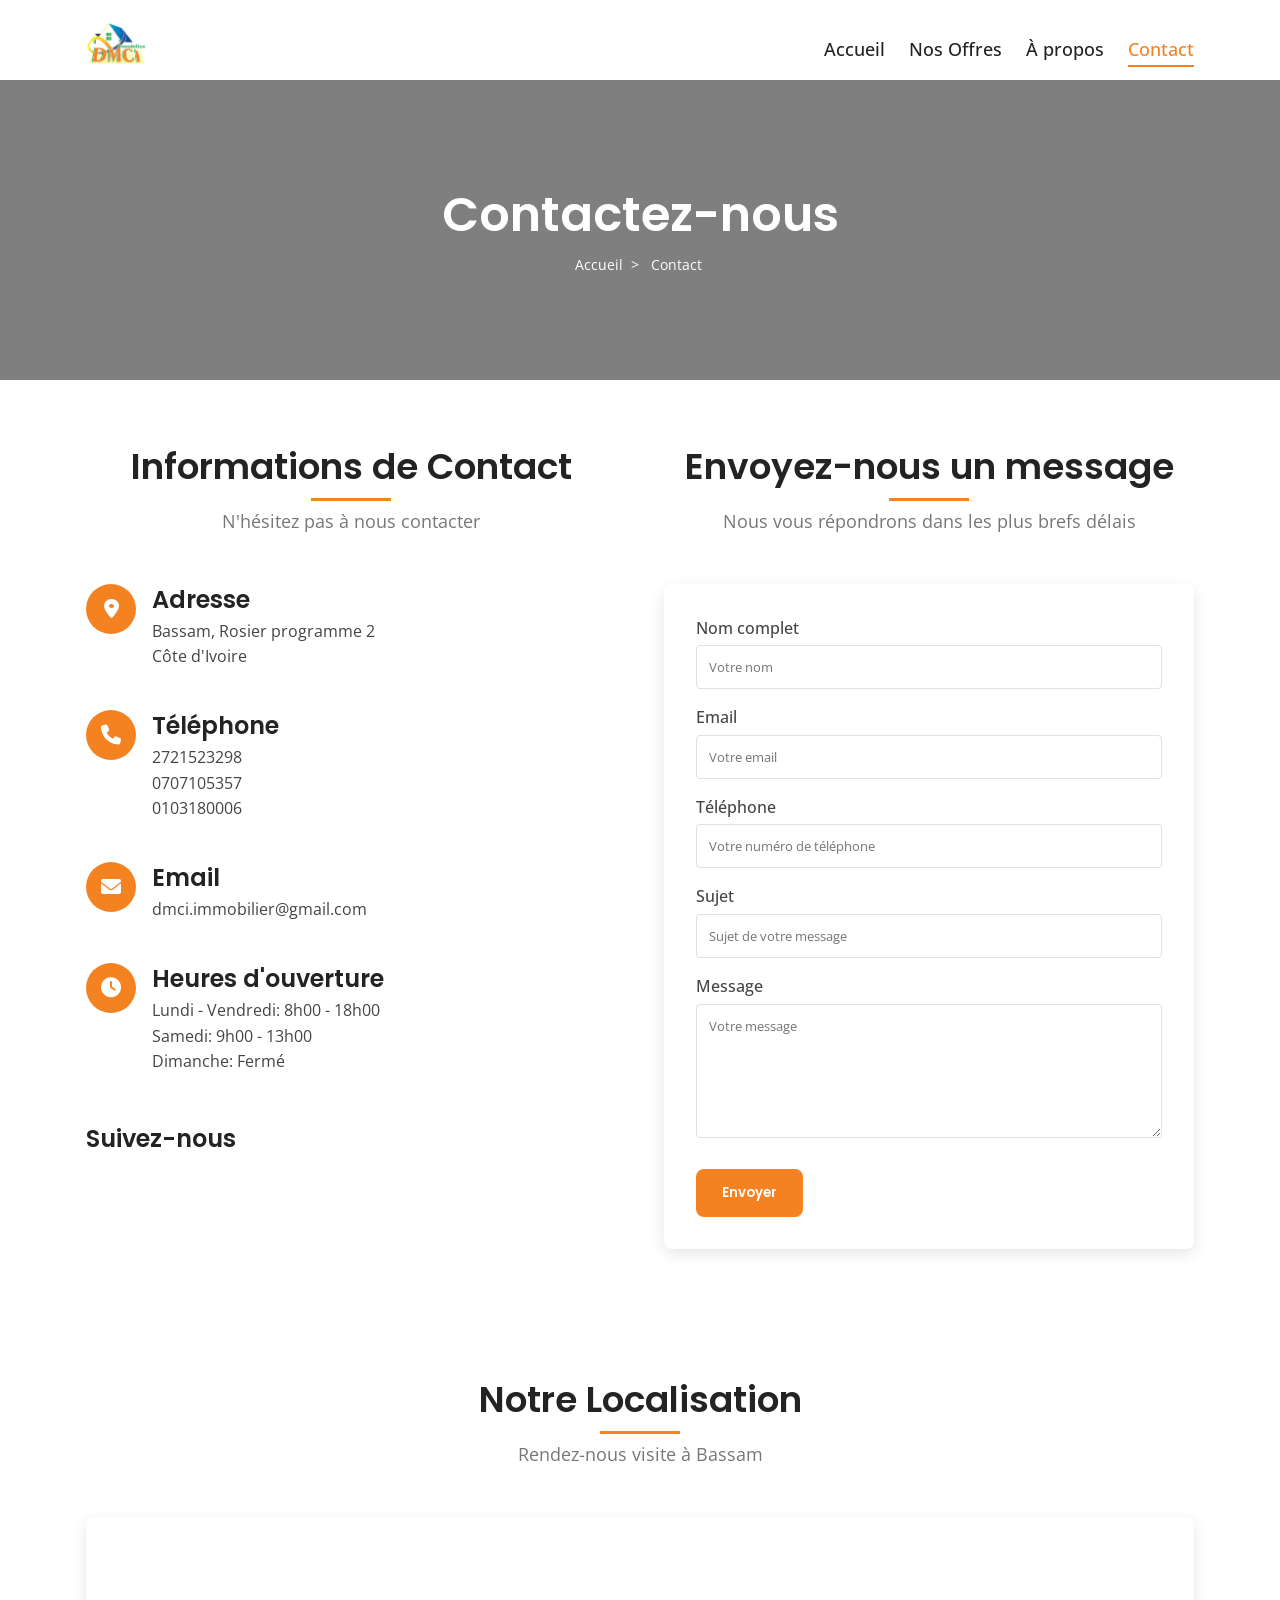
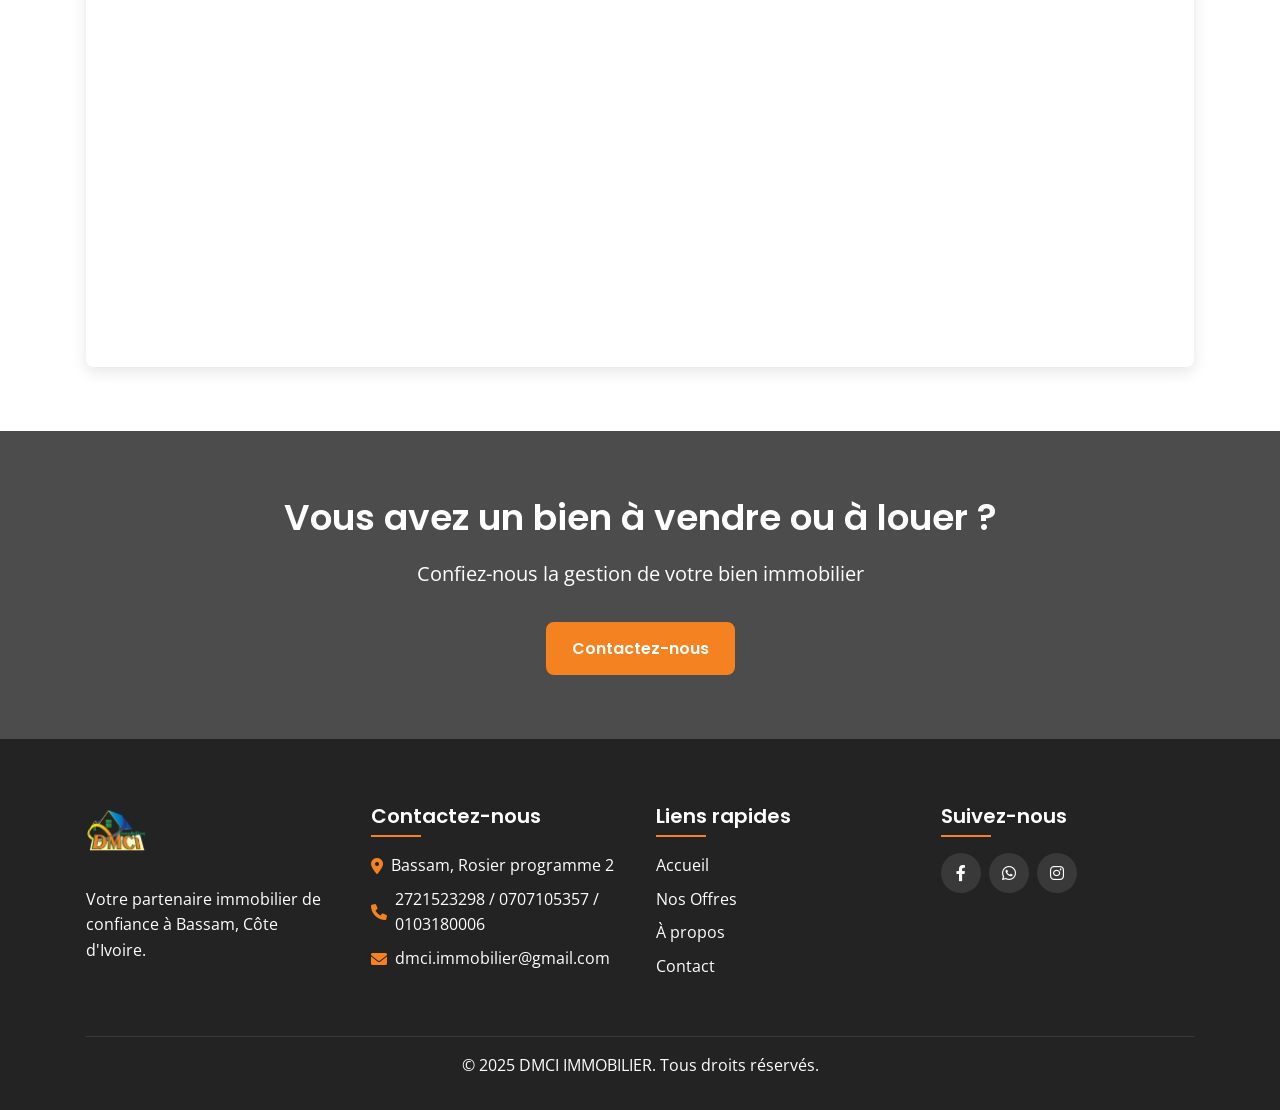
<file: contact.html>
<!DOCTYPE html>
<html lang="fr">
<head>

    <meta charset="UTF-8">
    <meta name="viewport" content="width=device-width, initial-scale=1.0">
    <title>Contact - DMCI IMMOBILIER</title>
    <meta name="description" content="Contactez DMCI IMMOBILIER à Bassam, Côte d'Ivoire. Notre équipe est à votre disposition pour répondre à toutes vos questions immobilières.">
    <link rel="stylesheet" href="css/styles.css">
    <link rel="stylesheet" href="css/responsive.css">
    <link rel="shortcut icon" href="img/favicon.ico" type="image/x-icon">
    <link rel="stylesheet" href="https://cdnjs.cloudflare.com/ajax/libs/font-awesome/6.0.0/css/all.min.css">
    <link href="https://fonts.googleapis.com/css2?family=Poppins:wght@400;500;600;700&family=Open+Sans:wght@400;600&display=swap" rel="stylesheet">
</head>
<body>
    <!-- Header -->
    <header id="header">
        <div class="container">
            <div class="logo">
                <a href="index.html">
                    <img src="img/logo.png" alt="DMCI IMMOBILIER">
                </a>
            </div>
            <nav>
                <div class="menu-toggle">
                    <span></span>
                    <span></span>
                    <span></span>
                </div>
                <ul class="menu">
                    <li><a href="index.html">Accueil</a></li>
                    <li><a href="offres.html">Nos Offres</a></li>
                    <li><a href="about.html">À propos</a></li>
                    <li><a href="contact.html" class="active">Contact</a></li>
                </ul>
            </nav>
        </div>
    </header>

    <!-- Page Banner -->
    <section id="page-banner" class="contact-banner">
        <div class="banner-content">
            <h1>Contactez-nous</h1>
            <div class="breadcrumbs">
                <a href="index.html">Accueil</a> <span>&gt;</span> <span>Contact</span>
            </div>
        </div>
    </section>

    <!-- Contact Section -->
    <section id="contact-section" class="section">
        <div class="container">
            <div class="contact-container">
                <div class="contact-info">
                    <div class="section-header">
                        <h2>Informations de Contact</h2>
                        <p>N'hésitez pas à nous contacter</p>
                    </div>
                    <div class="contact-details">
                        <div class="contact-item">
                            <div class="contact-icon">
                                <i class="fas fa-map-marker-alt"></i>
                            </div>
                            <div class="contact-text">
                                <h3>Adresse</h3>
                                <p>Bassam, Rosier programme 2<br>Côte d'Ivoire</p>
                            </div>
                        </div>
                        <div class="contact-item">
                            <div class="contact-icon">
                                <i class="fas fa-phone"></i>
                            </div>
                            <div class="contact-text">
                                <h3>Téléphone</h3>
                                <p>2721523298<br>0707105357<br>0103180006</p>
                            </div>
                        </div>
                        <div class="contact-item">
                            <div class="contact-icon">
                                <i class="fas fa-envelope"></i>
                            </div>
                            <div class="contact-text">
                                <h3>Email</h3>
                                <p>dmci.immobilier@gmail.com</p>
                            </div>
                        </div>
                        <div class="contact-item">
                            <div class="contact-icon">
                                <i class="fas fa-clock"></i>
                            </div>
                            <div class="contact-text">
                                <h3>Heures d'ouverture</h3>
                                <p>Lundi - Vendredi: 8h00 - 18h00<br>Samedi: 9h00 - 13h00<br>Dimanche: Fermé</p>
                            </div>
                        </div>
                    </div>
                    <div class="social-contact">
                        <h3>Suivez-nous</h3>
                        <div class="social-icons">
                            <a href="#" target="_blank"><i class="fab fa-facebook-f"></i></a>
                            <a href="#" target="_blank"><i class="fab fa-whatsapp"></i></a>
                            <a href="#" target="_blank"><i class="fab fa-instagram"></i></a>
                        </div>
                    </div>
                </div>
                <div class="contact-form-container">
                    <div class="section-header">
                        <h2>Envoyez-nous un message</h2>
                        <p>Nous vous répondrons dans les plus brefs délais</p>
                    </div>
                    <form id="contact-form" class="contact-form">
                        <div class="form-group">
                            <label for="name">Nom complet</label>
                            <input type="text" id="name" name="name" placeholder="Votre nom" required>
                        </div>
                        <div class="form-group">
                            <label for="email">Email</label>
                            <input type="email" id="email" name="email" placeholder="Votre email" required>
                        </div>
                        <div class="form-group">
                            <label for="phone">Téléphone</label>
                            <input type="tel" id="phone" name="phone" placeholder="Votre numéro de téléphone">
                        </div>
                        <div class="form-group">
                            <label for="subject">Sujet</label>
                            <input type="text" id="subject" name="subject" placeholder="Sujet de votre message">
                        </div>
                        <div class="form-group full-width">
                            <label for="message">Message</label>
                            <textarea id="message" name="message" rows="6" placeholder="Votre message" required></textarea>
                        </div>
                        <div class="form-submit">
                            <button type="submit" class="btn-primary">Envoyer</button>
                        </div>
                        <div id="form-message" class="form-message"></div>
                    </form>
                </div>
            </div>
        </div>
    </section>

    <!-- Map Section -->
    <section id="map-section" class="section">
        <div class="container">
            <div class="section-header">
                <h2>Notre Localisation</h2>
                <p>Rendez-nous visite à Bassam</p>
            </div>
            <div class="map-container">
                <iframe src="https://www.google.com/maps/embed?pb=!1m18!1m12!1m3!1d127312.65890589374!2d-3.828864442187499!3d5.216159100000009!2m3!1f0!2f0!3f0!3m2!1i1024!2i768!4f13.1!3m3!1m2!1s0xfc1efc19ae5315d%3A0xd5f85810c9435e0e!2sGrand-Bassam!5e0!3m2!1sfr!2sci!4v1693334693716!5m2!1sfr!2sci" width="100%" height="450" style="border:0;" allowfullscreen="" loading="lazy" referrerpolicy="no-referrer-when-downgrade"></iframe>
            </div>
        </div>
    </section>

    <!-- Call to Action -->
    <section id="cta" class="section bg-light">
        <div class="container">
            <div class="cta-content">
                <h2>Vous avez un bien à vendre ou à louer ?</h2>
                <p>Confiez-nous la gestion de votre bien immobilier</p>
                <a href="#contact-form" class="btn-primary smooth-scroll">Contactez-nous</a>
            </div>
        </div>
    </section>

    <!-- Footer -->
    <footer id="footer">
        <div class="container">
            <div class="footer-content">
                <div class="footer-logo">
                    <img src="img/logo.png" alt="DMCI IMMOBILIER">
                    <p>Votre partenaire immobilier de confiance à Bassam, Côte d'Ivoire.</p>
                </div>
                <div class="footer-info">
                    <h4>Contactez-nous</h4>
                    <ul>
                        <li><i class="fas fa-map-marker-alt"></i> Bassam, Rosier programme 2</li>
                        <li><i class="fas fa-phone"></i> 2721523298 / 0707105357 / 0103180006</li>
                        <li><i class="fas fa-envelope"></i> dmci.immobilier@gmail.com</li>
                    </ul>
                </div>
                <div class="footer-links">
                    <h4>Liens rapides</h4>
                    <ul>
                        <li><a href="index.html">Accueil</a></li>
                        <li><a href="offres.html">Nos Offres</a></li>
                        <li><a href="about.html">À propos</a></li>
                        <li><a href="contact.html">Contact</a></li>
                    </ul>
                </div>
                <div class="footer-social">
                    <h4>Suivez-nous</h4>
                    <div class="social-icons">
                        <a href="#" target="_blank"><i class="fab fa-facebook-f"></i></a>
                        <a href="#" target="_blank"><i class="fab fa-whatsapp"></i></a>
                        <a href="#" target="_blank"><i class="fab fa-instagram"></i></a>
                    </div>
                </div>
            </div>
            <div class="footer-bottom">
                <p>&copy; 2025 DMCI IMMOBILIER. Tous droits réservés.</p>
            </div>
        </div>
    </footer>

    <script src="js/main.js"></script>
    <script src="js/contact.js"></script>
</body>
</html>
</file>
<file: css/styles.css>
/*
* DMCI IMMOBILIER Website Styles
* Author: DMCI
* Version: 1.0
*/

/* ========== Global Styles ========== */
:root {
    /* Brand Colors */
    --orange: #F58220;
    --green: #009245;
    --blue: #0071BC;
    --purple: #662D91;
    --yellow: #FCEE21;
    --background: #FFF8E1;
    
    /* Additional Colors */
    --white: #ffffff;
    --black: #232323;
    --dark-gray: #444444;
    --medium-gray: #777777;
    --light-gray: #f5f5f5;
    --border-color: #e0e0e0;
    
    /* Font Sizes */
    --font-xs: 0.75rem;    /* 12px */
    --font-sm: 0.875rem;   /* 14px */
    --font-base: 1rem;     /* 16px */
    --font-md: 1.125rem;   /* 18px */
    --font-lg: 1.25rem;    /* 20px */
    --font-xl: 1.5rem;     /* 24px */
    --font-2xl: 1.875rem;  /* 30px */
    --font-3xl: 2.25rem;   /* 36px */
    --font-4xl: 3rem;      /* 48px */
    
    /* Spacing */
    --spacing-xs: 0.25rem; /* 4px */
    --spacing-sm: 0.5rem;  /* 8px */
    --spacing-md: 1rem;    /* 16px */
    --spacing-lg: 1.5rem;  /* 24px */
    --spacing-xl: 2rem;    /* 32px */
    --spacing-2xl: 3rem;   /* 48px */
    --spacing-3xl: 4rem;   /* 64px */
    
    /* Others */
    --border-radius-sm: 0.25rem;  /* 4px */
    --border-radius-md: 0.5rem;   /* 8px */
    --border-radius-lg: 1rem;     /* 16px */
    --box-shadow: 0 5px 15px rgba(0, 0, 0, 0.1);
    --transition: all 0.3s ease;
}

* {
    margin: 0;
    padding: 0;
    box-sizing: border-box;
}

html {
    scroll-behavior: smooth;
}

body {
    font-family: 'Open Sans', sans-serif;
    font-size: var(--font-base);
    line-height: 1.6;
    color: var(--dark-gray);
    background-color: var(--white);
    overflow-x: hidden;
}

.container {
    width: 100%;
    max-width: 1200px;
    margin: 0 auto;
    padding: 0 var(--spacing-md);
}

h1, h2, h3, h4, h5, h6 {
    font-family: 'Poppins', sans-serif;
    font-weight: 600;
    line-height: 1.3;
    margin-bottom: var(--spacing-md);
    color: var(--black);
}

h1 {
    font-size: var(--font-4xl);
}

h2 {
    font-size: var(--font-3xl);
}

h3 {
    font-size: var(--font-xl);
}

h4 {
    font-size: var(--font-lg);
}

p {
    margin-bottom: var(--spacing-md);
}

a {
    text-decoration: none;
    color: var(--blue);
    transition: var(--transition);
}

a:hover {
    color: var(--orange);
}

ul {
    list-style: none;
}

img {
    max-width: 100%;
    height: auto;
}

.section {
    padding: var(--spacing-3xl) 0;
}

.section-header {
    text-align: center;
    margin-bottom: var(--spacing-2xl);
}

.section-header h2 {
    position: relative;
    display: inline-block;
    margin-bottom: var(--spacing-md);
}

.section-header h2:after {
    content: "";
    position: absolute;
    bottom: -10px;
    left: 50%;
    transform: translateX(-50%);
    width: 80px;
    height: 3px;
    background-color: var(--orange);
}

.section-header p {
    font-size: var(--font-md);
    color: var(--medium-gray);
    max-width: 700px;
    margin: 0 auto;
}

.bg-light {
    background-color: var(--background);
}

.bg-accent {
    background-color: var(--blue);
    color: var(--white);
}

.bg-accent h2, .bg-accent h3, .bg-accent h4 {
    color: var(--white);
}

/* ========== Buttons ========== */
.btn-primary, .btn-secondary {
    display: inline-block;
    padding: 0.75rem 1.5rem;
    border-radius: var(--border-radius-md);
    font-weight: 600;
    text-align: center;
    cursor: pointer;
    transition: var(--transition);
    font-family: 'Poppins', sans-serif;
}

.btn-primary {
    background-color: var(--orange);
    color: var(--white);
    border: 2px solid var(--orange);
}

.btn-primary:hover {
    background-color: transparent;
    color: var(--orange);
}

.btn-secondary {
    background-color: transparent;
    color: var(--blue);
    border: 2px solid var(--blue);
}

.btn-secondary:hover {
    background-color: var(--blue);
    color: var(--white);
}

/* ========== Header ========== */
#header {
    position: fixed;
    top: 0;
    left: 0;
    width: 100%;
    padding: var(--spacing-md) 0;
    background-color: transparent;
    z-index: 1000;
    transition: var(--transition);
}

#header.scrolled {
    background-color: var(--white);
    box-shadow: 0 2px 10px rgba(0, 0, 0, 0.1);
    padding: var(--spacing-sm) 0;
}

#header .container {
    display: flex;
    justify-content: space-between;
    align-items: center;
}

.logo img {
    height: 60px;
    transition: var(--transition);
}

#header.scrolled .logo img {
    height: 50px;
}

nav {
    display: flex;
    align-items: center;
}

.menu {
    display: flex;
}

.menu li {
    margin-left: var(--spacing-lg);
}

.menu a {
    color: var(--black);
    font-weight: 500;
    font-size: var(--font-md);
    padding: var(--spacing-xs) 0;
    position: relative;
}

.menu a:hover, .menu a.active {
    color: var(--orange);
}

.menu a:after {
    content: "";
    position: absolute;
    bottom: -2px;
    left: 0;
    width: 0;
    height: 2px;
    background-color: var(--orange);
    transition: var(--transition);
}

.menu a:hover:after, .menu a.active:after {
    width: 100%;
}

.menu-toggle {
    display: none;
    flex-direction: column;
    cursor: pointer;
}

.menu-toggle span {
    width: 25px;
    height: 3px;
    background-color: var(--black);
    margin-bottom: 5px;
    border-radius: 3px;
    transition: var(--transition);
}

.menu-toggle.active span:nth-child(1) {
    transform: rotate(45deg) translate(5px, 6px);
}

.menu-toggle.active span:nth-child(2) {
    opacity: 0;
}

.menu-toggle.active span:nth-child(3) {
    transform: rotate(-45deg) translate(5px, -6px);
}

/* ========== Hero Slider ========== */
#hero-slider {
    position: relative;
    height: 100vh;
    overflow: hidden;
}

.slider-container {
    position: relative;
    height: 100%;
}

.slide {
    position: absolute;
    top: 0;
    left: 0;
    width: 100%;
    height: 100%;
    opacity: 0;
    transition: opacity 1s ease;
}

.slide.active {
    opacity: 1;
}

.slide-bg {
    height: 100%;
    background-size: cover;
    background-position: center;
    position: relative;
}

.slide-bg:before {
    content: "";
    position: absolute;
    top: 0;
    left: 0;
    width: 100%;
    height: 100%;
    background: linear-gradient(rgba(0, 0, 0, 0.3), rgba(0, 0, 0, 0.5));
}

.slide-content {
    position: absolute;
    top: 50%;
    left: 50%;
    transform: translate(-50%, -50%);
    text-align: center;
    color: var(--white);
    width: 90%;
    max-width: 800px;
    z-index: 2;
}

.slide-content h1 {
    color: var(--white);
    margin-bottom: var(--spacing-lg);
    font-size: var(--font-4xl);
    text-shadow: 0 2px 4px rgba(0, 0, 0, 0.3);
    animation: fadeInUp 1s ease;
}

.slide-content .btn-primary {
    animation: fadeInUp 1s ease 0.3s;
    animation-fill-mode: both;
}

.slider-controls {
    position: absolute;
    bottom: var(--spacing-2xl);
    left: 50%;
    transform: translateX(-50%);
    display: flex;
    align-items: center;
    z-index: 5;
}

.slider-controls button {
    background: none;
    border: none;
    color: var(--white);
    font-size: var(--font-xl);
    cursor: pointer;
    padding: var(--spacing-sm);
    opacity: 0.7;
    transition: var(--transition);
}

.slider-controls button:hover {
    opacity: 1;
}

.slider-dots {
    display: flex;
    margin: 0 var(--spacing-md);
}

.dot {
    width: 12px;
    height: 12px;
    border-radius: 50%;
    background-color: rgba(255, 255, 255, 0.5);
    margin: 0 5px;
    cursor: pointer;
    transition: var(--transition);
}

.dot.active {
    background-color: var(--white);
}

/* ========== Services ========== */
.services-grid {
    display: grid;
    grid-template-columns: repeat(auto-fill, minmax(250px, 1fr));
    gap: var(--spacing-xl);
}

.service-card {
    background-color: var(--white);
    border-radius: var(--border-radius-md);
    padding: var(--spacing-xl);
    text-align: center;
    box-shadow: var(--box-shadow);
    transition: var(--transition);
    border-bottom: 3px solid transparent;
}

.service-card:hover {
    transform: translateY(-10px);
    border-bottom: 3px solid var(--orange);
}

.service-icon {
    width: 70px;
    height: 70px;
    margin: 0 auto var(--spacing-md);
    background-color: var(--light-gray);
    border-radius: 50%;
    display: flex;
    align-items: center;
    justify-content: center;
    font-size: var(--font-2xl);
    color: var(--orange);
    transition: var(--transition);
}

.service-card:hover .service-icon {
    background-color: var(--orange);
    color: var(--white);
}

.service-card h3 {
    font-size: var(--font-lg);
    margin-bottom: var(--spacing-sm);
}

/* ========== Featured Properties ========== */
.properties-grid {
    display: grid;
    grid-template-columns: repeat(auto-fill, minmax(300px, 1fr));
    gap: var(--spacing-xl);
}

.property-card {
    background-color: var(--white);
    border-radius: var(--border-radius-md);
    overflow: hidden;
    box-shadow: var(--box-shadow);
    transition: var(--transition);
}

.property-card:hover {
    transform: translateY(-5px);
    box-shadow: 0 15px 30px rgba(0, 0, 0, 0.15);
}

.property-image {
    position: relative;
    height: 220px;
    overflow: hidden;
}

.property-image img {
    width: 100%;
    height: 100%;
    object-fit: cover;
    transition: transform 0.5s ease;
}

.property-card:hover .property-image img {
    transform: scale(1.1);
}

.property-tag {
    position: absolute;
    top: var(--spacing-md);
    left: var(--spacing-md);
    background-color: var(--orange);
    color: var(--white);
    padding: 5px 10px;
    border-radius: var(--border-radius-sm);
    font-size: var(--font-sm);
    font-weight: 600;
}

.property-tag.tag-rent {
    background-color: var(--blue);
}

.property-details {
    padding: var(--spacing-lg);
}

.property-details h3 {
    font-size: var(--font-md);
    margin-bottom: var(--spacing-xs);
}

.property-location {
    font-size: var(--font-sm);
    color: var(--medium-gray);
    margin-bottom: var(--spacing-md);
}

.property-features {
    display: flex;
    flex-wrap: wrap;
    gap: var(--spacing-sm);
    margin-bottom: var(--spacing-md);
    font-size: var(--font-sm);
}

.property-features span {
    display: flex;
    align-items: center;
}

.property-features span i {
    margin-right: 5px;
    color: var(--blue);
}

.property-price {
    font-size: var(--font-lg);
    font-weight: 700;
    color: var(--blue);
    margin-bottom: var(--spacing-md);
}

.view-all {
    text-align: center;
    margin-top: var(--spacing-2xl);
}

/* ========== Why Choose Us ========== */
.features-grid {
    display: grid;
    grid-template-columns: repeat(auto-fill, minmax(250px, 1fr));
    gap: var(--spacing-xl);
}

.feature-card {
    background-color: var(--white);
    border-radius: var(--border-radius-md);
    padding: var(--spacing-xl);
    text-align: center;
    box-shadow: var(--box-shadow);
    transition: var(--transition);
}

.feature-card:hover {
    transform: translateY(-10px);
}

.feature-icon {
    width: 80px;
    height: 80px;
    margin: 0 auto var(--spacing-md);
    display: flex;
    align-items: center;
    justify-content: center;
    font-size: var(--font-3xl);
    color: var(--blue);
    transition: var(--transition);
}

.feature-card:nth-child(1) .feature-icon {
    color: var(--orange);
}

.feature-card:nth-child(2) .feature-icon {
    color: var(--blue);
}

.feature-card:nth-child(3) .feature-icon {
    color: var(--green);
}

.feature-card:nth-child(4) .feature-icon {
    color: var(--purple);
}

.feature-card h3 {
    font-size: var(--font-lg);
    margin-bottom: var(--spacing-sm);
}

/* ========== Testimonials ========== */
.testimonials-container {
    max-width: 800px;
    margin: 0 auto;
    position: relative;
}

.testimonial-slider {
    position: relative;
    height: 300px;
    overflow: hidden;
}

.testimonial {
    position: absolute;
    top: 0;
    left: 0;
    width: 100%;
    height: 100%;
    opacity: 0;
    transition: opacity 0.5s ease;
}

.testimonial.active {
    opacity: 1;
}

.testimonial-content {
    background-color: var(--white);
    border-radius: var(--border-radius-md);
    padding: var(--spacing-xl);
    text-align: center;
    box-shadow: var(--box-shadow);
    height: 100%;
    display: flex;
    flex-direction: column;
    justify-content: center;
}

.quote-icon {
    font-size: var(--font-3xl);
    color: var(--orange);
    margin-bottom: var(--spacing-md);
}

.testimonial-content p {
    font-style: italic;
    margin-bottom: var(--spacing-lg);
}

.testimonial-author {
    margin-bottom: var(--spacing-sm);
}

.author-name {
    font-weight: 600;
    color: var(--black);
}

.author-title {
    font-size: var(--font-sm);
    color: var(--medium-gray);
}

.rating {
    color: var(--yellow);
    font-size: var(--font-md);
    letter-spacing: 2px;
}

.testimonial-controls {
    display: flex;
    justify-content: center;
    align-items: center;
    margin-top: var(--spacing-lg);
}

.testimonial-controls button {
    background: none;
    border: none;
    color: var(--dark-gray);
    font-size: var(--font-xl);
    cursor: pointer;
    padding: var(--spacing-sm);
    opacity: 0.7;
    transition: var(--transition);
}

.testimonial-controls button:hover {
    opacity: 1;
    color: var(--orange);
}

.testimonial-dots {
    display: flex;
    margin: 0 var(--spacing-md);
}

.testimonial-dot {
    width: 10px;
    height: 10px;
    border-radius: 50%;
    background-color: var(--medium-gray);
    margin: 0 5px;
    cursor: pointer;
    transition: var(--transition);
}

.testimonial-dot.active {
    background-color: var(--orange);
}

/* ========== Call to Action ========== */
#cta {
    background: linear-gradient(rgba(0, 0, 0, 0.7), rgba(0, 0, 0, 0.7)), url('https://images.pexels.com/photos/1546168/pexels-photo-1546168.jpeg?auto=compress&cs=tinysrgb&w=1260&h=750&dpr=1');
    background-size: cover;
    background-position: center;
    color: var(--white);
    text-align: center;
    padding: var(--spacing-3xl) 0;
}

.cta-content {
    max-width: 800px;
    margin: 0 auto;
}

.cta-content h2 {
    color: var(--white);
    margin-bottom: var(--spacing-md);
}

.cta-content p {
    margin-bottom: var(--spacing-xl);
    font-size: var(--font-lg);
}

/* ========== Footer ========== */
#footer {
    background-color: var(--black);
    color: var(--white);
    padding-top: var(--spacing-3xl);
}

.footer-content {
    display: grid;
    grid-template-columns: repeat(auto-fit, minmax(250px, 1fr));
    gap: var(--spacing-xl);
    margin-bottom: var(--spacing-2xl);
}

.footer-logo img {
    height: 60px;
    margin-bottom: var(--spacing-md);
}

.footer-info ul li, .footer-links ul li {
    margin-bottom: var(--spacing-sm);
    display: flex;
    align-items: center;
}

.footer-info ul li i {
    margin-right: var(--spacing-sm);
    color: var(--orange);
}

.footer-links a {
    color: var(--white);
    transition: var(--transition);
}

.footer-links a:hover {
    color: var(--orange);
    padding-left: 5px;
}

.footer-social h4, .footer-info h4, .footer-links h4 {
    color: var(--white);
    margin-bottom: var(--spacing-md);
    position: relative;
    padding-bottom: var(--spacing-sm);
}

.footer-social h4:after, .footer-info h4:after, .footer-links h4:after {
    content: "";
    position: absolute;
    bottom: 0;
    left: 0;
    width: 50px;
    height: 2px;
    background-color: var(--orange);
}

.social-icons {
    display: flex;
    gap: var(--spacing-sm);
}

.social-icons a {
    display: flex;
    align-items: center;
    justify-content: center;
    width: 40px;
    height: 40px;
    background-color: rgba(255, 255, 255, 0.1);
    border-radius: 50%;
    color: var(--white);
    transition: var(--transition);
}

.social-icons a:hover {
    background-color: var(--orange);
    color: var(--white);
    transform: translateY(-3px);
}

.footer-bottom {
    text-align: center;
    padding: var(--spacing-md) 0;
    border-top: 1px solid rgba(255, 255, 255, 0.1);
}

/* ========== Page Banner ========== */
#page-banner {
    height: 300px;
    background-size: cover;
    background-position: center;
    position: relative;
    display: flex;
    align-items: center;
    justify-content: center;
    margin-top: 80px;
}

#page-banner:before {
    content: "";
    position: absolute;
    top: 0;
    left: 0;
    width: 100%;
    height: 100%;
    background: linear-gradient(rgba(0, 0, 0, 0.5), rgba(0, 0, 0, 0.5));
}

.banner-content {
    text-align: center;
    color: var(--white);
    position: relative;
    z-index: 2;
}

.banner-content h1 {
    color: var(--white);
    margin-bottom: var(--spacing-sm);
}

.breadcrumbs {
    font-size: var(--font-sm);
}

.breadcrumbs a {
    color: var(--white);
}

.breadcrumbs span {
    margin: 0 var(--spacing-xs);
}

.offers-banner {
    background-image: url('https://images.pexels.com/photos/323780/pexels-photo-323780.jpeg?auto=compress&cs=tinysrgb&w=1260&h=750&dpr=1');
}

.about-banner {
    background-image: url('https://images.pexels.com/photos/3760067/pexels-photo-3760067.jpeg?auto=compress&cs=tinysrgb&w=1260&h=750&dpr=1');
}

.contact-banner {
    background-image: url('https://images.pexels.com/photos/1416530/pexels-photo-1416530.jpeg?auto=compress&cs=tinysrgb&w=1260&h=750&dpr=1');
}

/* ========== Property Filters ========== */
.filter-container {
    background-color: var(--white);
    border-radius: var(--border-radius-md);
    padding: var(--spacing-xl);
    box-shadow: var(--box-shadow);
    margin-bottom: var(--spacing-2xl);
}

#property-filter-form {
    display: grid;
    grid-template-columns: repeat(auto-fill, minmax(200px, 1fr));
    gap: var(--spacing-md);
    align-items: end;
}

.filter-group {
    margin-bottom: var(--spacing-sm);
}

.filter-group label {
    display: block;
    margin-bottom: 5px;
    font-weight: 500;
}

.filter-group select, .filter-group input {
    width: 100%;
    padding: 10px;
    border: 1px solid var(--border-color);
    border-radius: var(--border-radius-sm);
    font-family: 'Open Sans', sans-serif;
}

.price-inputs {
    display: flex;
    align-items: center;
}

.price-inputs input {
    width: 45%;
}

.price-inputs span {
    margin: 0 5%;
}

/* ========== Properties List ========== */
.properties-header {
    display: flex;
    justify-content: space-between;
    align-items: center;
    margin-bottom: var(--spacing-xl);
}

.properties-count {
    font-size: var(--font-md);
}

.properties-count span {
    font-weight: 700;
    color: var(--blue);
}

.pagination {
    display: flex;
    justify-content: center;
    margin-top: var(--spacing-2xl);
}

.pagination a {
    display: flex;
    align-items: center;
    justify-content: center;
    width: 40px;
    height: 40px;
    margin: 0 5px;
    border-radius: 5px;
    background-color: var(--white);
    color: var(--dark-gray);
    font-weight: 600;
    transition: var(--transition);
}

.pagination a.active, .pagination a:hover {
    background-color: var(--orange);
    color: var(--white);
}

/* ========== Property Modal ========== */
.modal {
    display: none;
    position: fixed;
    top: 0;
    left: 0;
    width: 100%;
    height: 100%;
    background-color: rgba(0, 0, 0, 0.7);
    z-index: 2000;
    overflow-y: auto;
    padding: var(--spacing-md);
}

.modal-content {
    background-color: var(--white);
    margin: 50px auto;
    max-width: 1000px;
    border-radius: var(--border-radius-md);
    position: relative;
    overflow: hidden;
}

.close-modal {
    position: absolute;
    top: var(--spacing-md);
    right: var(--spacing-md);
    font-size: var(--font-2xl);
    color: var(--dark-gray);
    cursor: pointer;
    z-index: 10;
}

.modal-body {
    display: flex;
    flex-wrap: wrap;
}

.property-gallery {
    flex: 1 1 50%;
    min-width: 300px;
}

.main-image {
    height: 350px;
    overflow: hidden;
}

.main-image img {
    width: 100%;
    height: 100%;
    object-fit: cover;
}

.thumbnail-images {
    display: flex;
    padding: var(--spacing-sm);
    gap: var(--spacing-sm);
}

.thumbnail {
    width: 80px;
    height: 60px;
    object-fit: cover;
    cursor: pointer;
    opacity: 0.7;
    transition: var(--transition);
}

.thumbnail:hover, .thumbnail.active {
    opacity: 1;
}

.property-modal-details {
    flex: 1 1 50%;
    min-width: 300px;
    padding: var(--spacing-xl);
}

.property-modal-price {
    font-size: var(--font-xl);
    font-weight: 700;
    color: var(--blue);
    margin-bottom: var(--spacing-md);
}

.property-modal-location {
    font-size: var(--font-md);
    color: var(--medium-gray);
    margin-bottom: var(--spacing-md);
}

.property-modal-features {
    display: flex;
    flex-wrap: wrap;
    gap: var(--spacing-md);
    margin-bottom: var(--spacing-lg);
    border-bottom: 1px solid var(--border-color);
    padding-bottom: var(--spacing-md);
}

.property-modal-features span {
    display: flex;
    align-items: center;
    font-size: var(--font-md);
}

.property-modal-features span i {
    margin-right: 8px;
    color: var(--orange);
}

.property-modal-description, .property-modal-details-list {
    margin-bottom: var(--spacing-lg);
}

.property-modal-details-list ul {
    display: grid;
    grid-template-columns: repeat(auto-fill, minmax(200px, 1fr));
    gap: var(--spacing-sm);
}

.property-modal-details-list li {
    margin-bottom: var(--spacing-sm);
}

.property-modal-actions {
    margin-top: var(--spacing-lg);
}

/* ========== About Page ========== */
.about-content {
    display: flex;
    flex-wrap: wrap;
    align-items: center;
    gap: var(--spacing-2xl);
}

.about-image {
    flex: 1 1 40%;
    min-width: 300px;
}

.about-image img {
    border-radius: var(--border-radius-md);
    width: 100%;
}

.about-text {
    flex: 1 1 50%;
    min-width: 300px;
}

.about-text .section-header {
    text-align: left;
}

.about-text .section-header h2:after {
    left: 0;
    transform: none;
}

.mission-values-content {
    display: flex;
    flex-wrap: wrap;
    gap: var(--spacing-2xl);
}

.mission-box, .values-box {
    flex: 1 1 45%;
    min-width: 300px;
}

.mission-box ul {
    list-style: disc;
    padding-left: var(--spacing-xl);
}

.mission-box ul li {
    margin-bottom: var(--spacing-sm);
}

.values-grid {
    display: grid;
    grid-template-columns: repeat(auto-fill, minmax(200px, 1fr));
    gap: var(--spacing-lg);
}

.value-item {
    text-align: center;
}

.value-icon {
    width: 60px;
    height: 60px;
    margin: 0 auto var(--spacing-md);
    background-color: var(--white);
    border-radius: 50%;
    display: flex;
    align-items: center;
    justify-content: center;
    font-size: var(--font-xl);
    box-shadow: var(--box-shadow);
}

.value-item:nth-child(1) .value-icon {
    color: var(--orange);
}

.value-item:nth-child(2) .value-icon {
    color: var(--yellow);
}

.value-item:nth-child(3) .value-icon {
    color: var(--blue);
}

.value-item:nth-child(4) .value-icon {
    color: var(--green);
}

.value-item h3 {
    margin-bottom: var(--spacing-sm);
}

.team-grid {
    display: grid;
    grid-template-columns: repeat(auto-fill, minmax(250px, 1fr));
    gap: var(--spacing-xl);
}

.team-member {
    background-color: var(--white);
    border-radius: var(--border-radius-md);
    box-shadow: var(--box-shadow);
    overflow: hidden;
    transition: var(--transition);
}

.team-member:hover {
    transform: translateY(-10px);
}

.member-image {
    height: 250px;
    overflow: hidden;
}

.member-image img {
    width: 100%;
    height: 100%;
    object-fit: cover;
    transition: var(--transition);
}

.team-member:hover .member-image img {
    transform: scale(1.1);
}

.member-info {
    padding: var(--spacing-lg);
}

.member-position {
    color: var(--blue);
    font-weight: 600;
    margin-bottom: var(--spacing-sm);
}

.member-contact {
    display: flex;
    gap: var(--spacing-sm);
    margin-top: var(--spacing-md);
}

.member-contact a {
    display: flex;
    align-items: center;
    justify-content: center;
    width: 40px;
    height: 40px;
    background-color: var(--light-gray);
    border-radius: 50%;
    color: var(--dark-gray);
    transition: var(--transition);
}

.member-contact a:hover {
    background-color: var(--blue);
    color: var(--white);
}

.numbers-grid {
    display: grid;
    grid-template-columns: repeat(auto-fill, minmax(200px, 1fr));
    gap: var(--spacing-xl);
    text-align: center;
}

.number-value {
    font-size: var(--font-4xl);
    font-weight: 700;
    margin-bottom: var(--spacing-sm);
    color: var(--white);
}

.number-label {
    font-size: var(--font-lg);
    color: var(--white);
}

.partners-grid {
    display: grid;
    grid-template-columns: repeat(auto-fill, minmax(150px, 1fr));
    gap: var(--spacing-xl);
    align-items: center;
    justify-items: center;
}

.partner-logo img {
    max-width: 100%;
    max-height: 80px;
    filter: grayscale(100%);
    opacity: 0.7;
    transition: var(--transition);
}

.partner-logo:hover img {
    filter: grayscale(0);
    opacity: 1;
}

/* ========== Contact Page ========== */
.contact-container {
    display: flex;
    flex-wrap: wrap;
    gap: var(--spacing-2xl);
}

.contact-info, .contact-form-container {
    flex: 1 1 45%;
    min-width: 300px;
}

.contact-details {
    margin-bottom: var(--spacing-xl);
}

.contact-item {
    display: flex;
    align-items: flex-start;
    margin-bottom: var(--spacing-lg);
}

.contact-icon {
    width: 50px;
    height: 50px;
    background-color: var(--orange);
    border-radius: 50%;
    display: flex;
    align-items: center;
    justify-content: center;
    font-size: var(--font-lg);
    color: var(--white);
    margin-right: var(--spacing-md);
}

.contact-text h3 {
    margin-bottom: var(--spacing-xs);
}

.social-contact {
    margin-top: var(--spacing-xl);
}

.social-contact h3 {
    margin-bottom: var(--spacing-md);
}

.contact-form {
    background-color: var(--white);
    border-radius: var(--border-radius-md);
    padding: var(--spacing-xl);
    box-shadow: var(--box-shadow);
}

.form-group {
    margin-bottom: var(--spacing-md);
}

.form-group label {
    display: block;
    margin-bottom: var(--spacing-xs);
    font-weight: 500;
}

.form-group input, .form-group textarea {
    width: 100%;
    padding: 12px;
    border: 1px solid var(--border-color);
    border-radius: var(--border-radius-sm);
    font-family: 'Open Sans', sans-serif;
}

.form-group textarea {
    resize: vertical;
}

.form-group.full-width {
    grid-column: 1 / -1;
}

.form-submit {
    margin-top: var(--spacing-lg);
}

.form-message {
    margin-top: var(--spacing-md);
    padding: var(--spacing-sm);
    border-radius: var(--border-radius-sm);
    display: none;
}

.form-message.success {
    background-color: rgba(0, 146, 69, 0.1);
    color: var(--green);
    border: 1px solid var(--green);
    display: block;
}

.form-message.error {
    background-color: rgba(255, 0, 0, 0.1);
    color: red;
    border: 1px solid red;
    display: block;
}

.map-container {
    height: 450px;
    border-radius: var(--border-radius-md);
    overflow: hidden;
    box-shadow: var(--box-shadow);
}

/* ========== Animations ========== */
@keyframes fadeInUp {
    from {
        opacity: 0;
        transform: translateY(20px);
    }
    to {
        opacity: 1;
        transform: translateY(0);
    }
}

/* ========== Other ========== */
.smooth-scroll {
    scroll-behavior: smooth;
}
</file>
<file: css/responsive.css>
/*
* DMCI IMMOBILIER Responsive Styles
*/

/* ========== Responsive Breakpoints ========== */
/* 
  - Extra small devices (phones, 576px and down)
  - Small devices (tablets, 577px to 768px)
  - Medium devices (laptops, 769px to 992px)
  - Large devices (desktops, 993px to 1200px)
  - Extra large devices (large desktops, 1201px and up)
*/

/* Phones (576px and down) */
@media (max-width: 576px) {
    :root {
        --font-4xl: 2rem;      /* Reduced from 3rem */
        --font-3xl: 1.75rem;   /* Reduced from 2.25rem */
        --font-2xl: 1.5rem;    /* Reduced from 1.875rem */
        --spacing-3xl: 3rem;   /* Reduced from 4rem */
    }

    .section {
        padding: var(--spacing-2xl) 0;
    }

    #hero-slider {
        height: 80vh;
    }

    .slide-content h1 {
        font-size: var(--font-2xl);
    }
    
    .service-card, .property-card, .feature-card, .team-member {
        margin-bottom: var(--spacing-md);
    }

    .slider-controls {
        bottom: var(--spacing-md);
    }

    .about-content, .mission-values-content, .contact-container {
        gap: var(--spacing-xl);
    }

    #footer {
        padding-top: var(--spacing-2xl);
    }
}

/* Small devices (tablets, 577px to 768px) */
@media (min-width: 577px) and (max-width: 768px) {
    :root {
        --font-4xl: 2.5rem;    /* Slightly reduced */
        --spacing-3xl: 3.5rem; /* Slightly reduced */
    }

    .service-card, .property-card, .feature-card, .team-member {
        margin-bottom: var(--spacing-md);
    }
}

/* All mobile devices (768px and down) */
@media (max-width: 768px) {
    /* Header and Navigation */
    #header {
        background-color: var(--white);
        padding: var(--spacing-sm) 0;
    }

    .menu-toggle {
        display: flex;
    }

    .menu {
        position: absolute;
        top: 80px;
        left: 0;
        width: 100%;
        flex-direction: column;
        background-color: var(--white);
        box-shadow: 0 5px 10px rgba(0, 0, 0, 0.1);
        padding: var(--spacing-md) 0;
        transform: translateY(-150%);
        opacity: 0;
        visibility: hidden;
        transition: var(--transition);
        z-index: 100;
    }

    .menu.active {
        transform: translateY(0);
        opacity: 1;
        visibility: visible;
    }

    .menu li {
        margin: 0;
        width: 100%;
        text-align: center;
    }

    .menu a {
        display: block;
        padding: var(--spacing-sm) 0;
    }

    /* Page Banner */
    #page-banner {
        height: 200px;
        margin-top: 60px;
    }

    /* Layout adjustments */
    .services-grid, .properties-grid, .features-grid, .team-grid {
        grid-template-columns: repeat(auto-fill, minmax(100%, 1fr));
    }

    .property-modal-details {
        padding: var(--spacing-md);
    }

    .property-modal-features {
        gap: var(--spacing-sm);
    }

    .property-modal-features span {
        font-size: var(--font-sm);
    }

    /* Forms */
    #property-filter-form {
        grid-template-columns: 1fr;
    }

    /* Testimonials */
    .testimonial-slider {
        height: 350px;
    }

    /* Numbers section */
    .numbers-grid {
        grid-template-columns: repeat(2, 1fr);
    }

    /* About page */
    .about-text, .mission-box, .values-box {
        text-align: center;
    }

    .about-text .section-header h2:after,
    .mission-box .section-header h2:after,
    .values-box .section-header h2:after {
        left: 50%;
        transform: translateX(-50%);
    }

    .mission-box ul {
        text-align: left;
    }

    /* Contact page */
    .contact-info, .contact-form-container {
        text-align: center;
    }

    .contact-item {
        flex-direction: column;
        align-items: center;
    }

    .contact-icon {
        margin-right: 0;
        margin-bottom: var(--spacing-sm);
    }

    .social-icons {
        justify-content: center;
    }
}

/* Medium devices (small laptops, 769px to 992px) */
@media (min-width: 769px) and (max-width: 992px) {
    .services-grid, .properties-grid, .features-grid {
        grid-template-columns: repeat(2, 1fr);
    }

    .footer-content {
        grid-template-columns: repeat(2, 1fr);
    }
}

/* Large devices (desktops, 993px to 1200px) */
@media (min-width: 993px) and (max-width: 1200px) {
    .container {
        max-width: 960px;
    }
}

/* Extra large devices (large desktops, 1201px and up) */
@media (min-width: 1201px) {
    .container {
        max-width: 1140px;
    }
}

/* Print Styles */
@media print {
    #header, #footer, .slider-controls, .property-modal-actions, #cta {
        display: none;
    }

    body {
        font-size: 12pt;
        color: #000;
        background: #fff;
    }

    a {
        text-decoration: underline;
        color: #000;
    }

    .container {
        width: 100%;
        max-width: 100%;
    }

    .property-card, .service-card, .feature-card, .team-member {
        break-inside: avoid;
        page-break-inside: avoid;
    }

    .map-container {
        height: auto;
    }

    img {
        max-width: 100% !important;
    }

    @page {
        margin: 2cm;
    }
}
</file>
